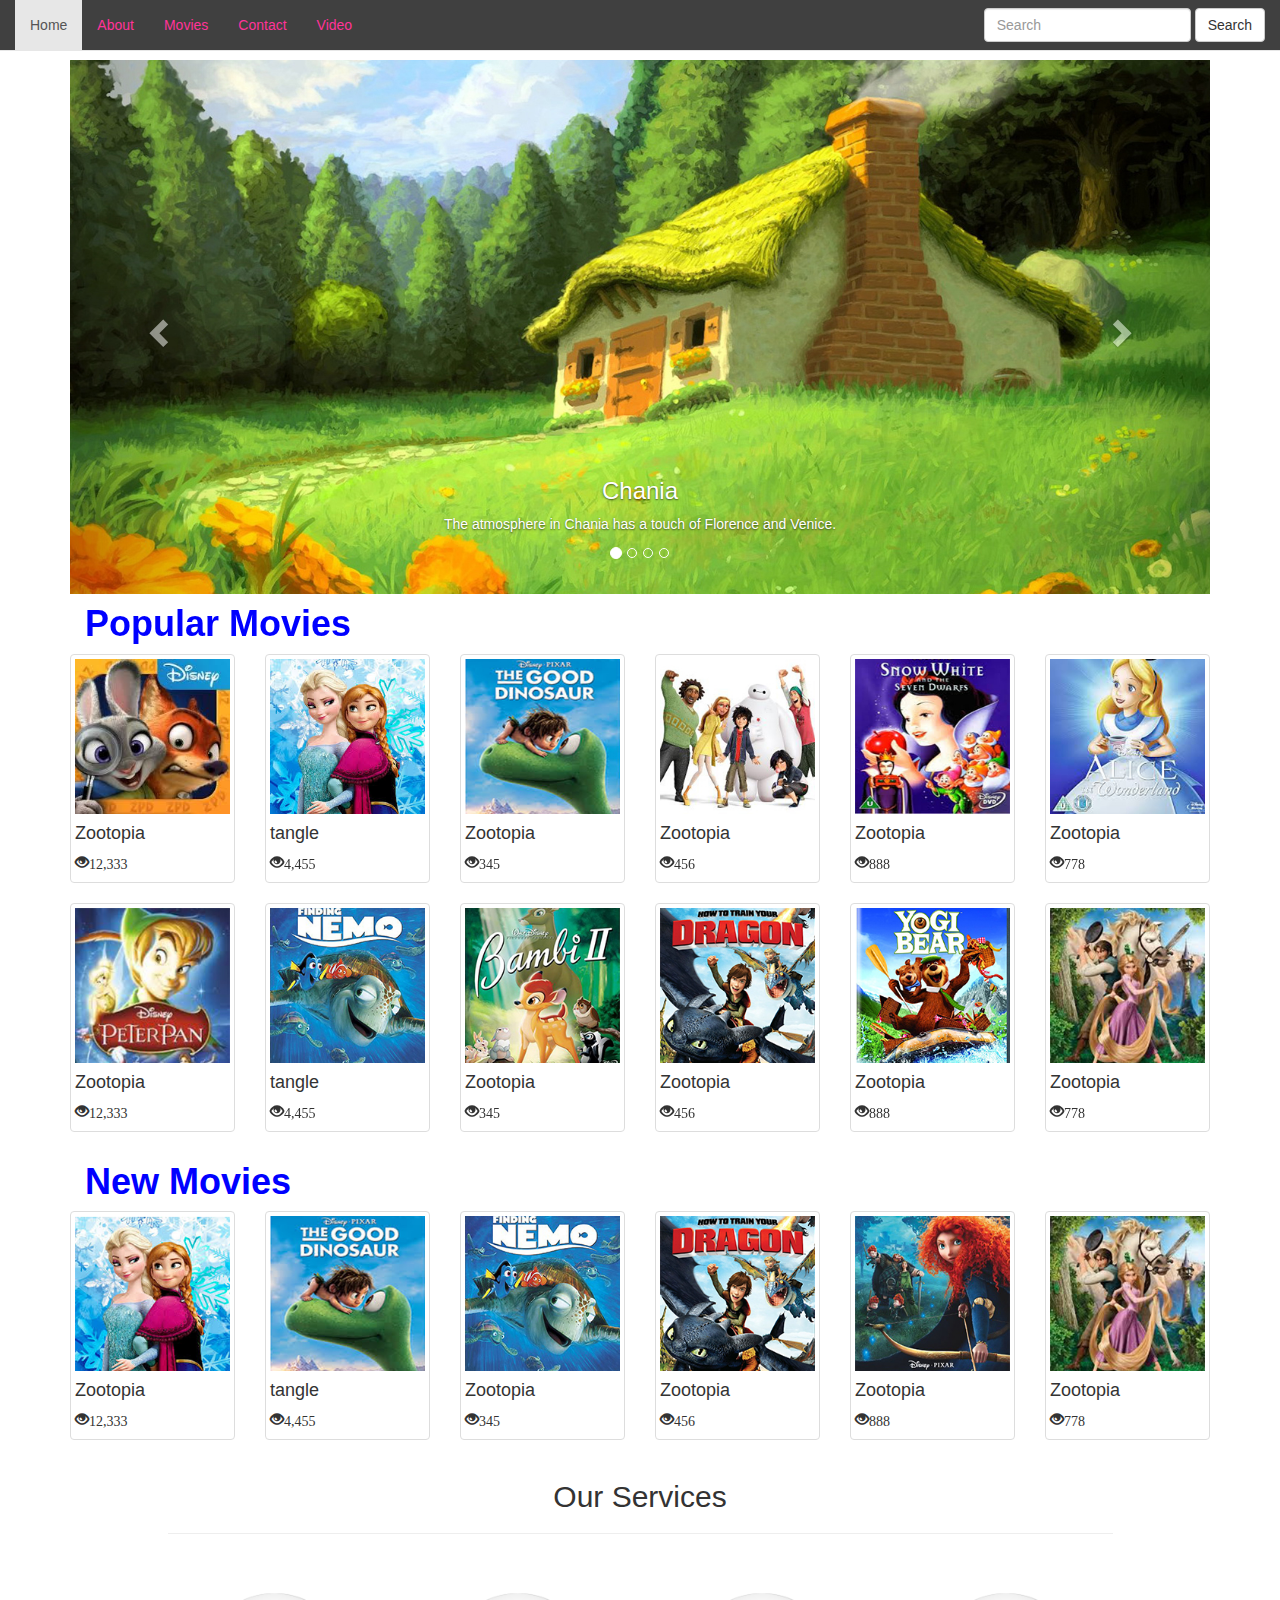
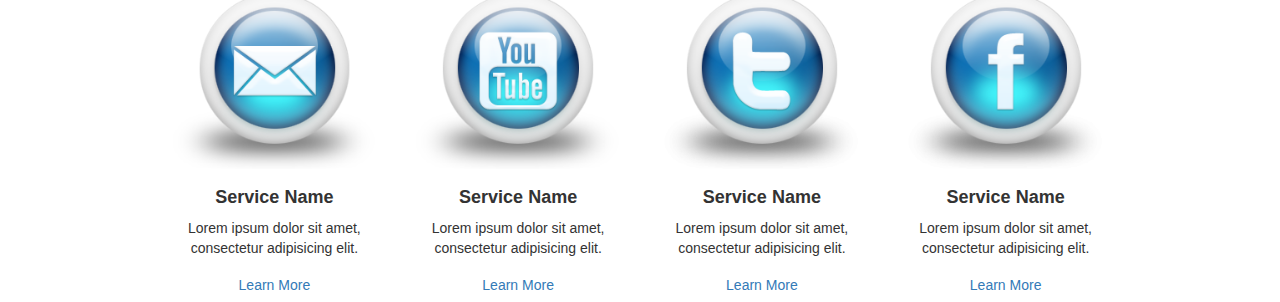
<file: index.html>
<html>
<head>
    <meta charset="utf-8">
    <title>My cartoon</title>
    <meta name="viewport" content="width=device-width, initial-scale=1.0">
    <!-- Bootstrap -->
    <link href="css/bootstrap.min.css" rel="stylesheet">
    <link href="css/custom.css" rel="stylesheet">
    <script src="js/jquery.min.js"></script>
    <script src="js/bootstrap.min.js"></script>	
	
</head>
<body>
<div class="container">
	<!-- row 1: navigation -->
    <div class="row">
	
	
	
	
		<nav class="navbar navbar-default navbar-fixed-top">
		  <div class="container-fluid">
			<!-- Brand and toggle get grouped for better mobile display -->
			<div class="navbar-header">
			  <button type="button" class="navbar-toggle collapsed" data-toggle="collapse" data-target="#bs-example-navbar-collapse-1" aria-expanded="false">
				<span class="sr-only">Toggle navigation</span>
				<span class="glyphicon glyphicon-arrow-down"></span>
			  </button>
			 
			</div>

			<!-- Collect the nav links, forms, and other content for toggling -->
			<div class="collapse navbar-collapse" id="bs-example-navbar-collapse-1">
			  <ul class="nav navbar-nav">
					<li class="active"><a href="index.html">Home</a></li>
					<li><a href="about-us.html">About</a></li>
					<li><a href="movies.html">Movies</a></li>
					<li><a href="contact-us.html">Contact</a></li> 
					<li><a href="video.html">Video</a></li>
				</ul>
					<form class="navbar-form navbar-right" role="search">
						<div class="form-group">
						  <input type="text" class="form-control" placeholder="Search">
						</div>
						<button type="submit" class="btn btn-default">Search</button>
					</form>
			 
			</div><!-- /.navbar-collapse -->
		  </div><!-- /.container-fluid -->
		</nav>

	</div>
   
<!--row 2-->
<div id="myCarousel" class="carousel slide" data-ride="carousel" style="background-color:#80ff00">
  <!-- Indicators -->
  <ol class="carousel-indicators">
    <li data-target="#myCarousel" data-slide-to="0" class="active"></li>
    <li data-target="#myCarousel" data-slide-to="1"></li>
    <li data-target="#myCarousel" data-slide-to="2"></li>
    <li data-target="#myCarousel" data-slide-to="3"></li>
  </ol>

  <!-- Wrapper for slides -->
  <div class="carousel-inner" role="listbox">
    <div class="item active">
      <img src="img/li1.jpg" alt="Chania">
      <div class="carousel-caption">
        <h3>Chania</h3>
        <p>The atmosphere in Chania has a touch of Florence and Venice.</p>
      </div>
    </div>

    <div class="item">
      <img src="img/li2.jpg" alt="Chania">
      <div class="carousel-caption">
        <h3>Chania</h3>
        <p>The atmosphere in Chania has a touch of Florence and Venice.</p>
      </div>
    </div>

    <div class="item">
      <img src="img/li3.jpg" alt="Flower">
      <div class="carousel-caption">
        <h3>Flowers</h3>
        <p>Beatiful flowers in Kolymbari, Crete.</p>
      </div>
    </div>

    <div class="item">
      <img src="img/li4.jpg" alt="Flower">
      <div class="carousel-caption">
        <h3>Flowers</h3>
        <p>Beatiful flowers in Kolymbari, Crete.</p>
      </div>
    </div>
  </div>

  <!-- Left and right controls -->
  <a class="left carousel-control" href="#myCarousel" role="button" data-slide="prev">
    <span class="glyphicon glyphicon-chevron-left" aria-hidden="true"></span>
    <span class="sr-only">Previous</span>
  </a>
  <a class="right carousel-control" href="#myCarousel" role="button" data-slide="next">
    <span class="glyphicon glyphicon-chevron-right" aria-hidden="true"></span>
    <span class="sr-only">Next</span>
  </a>
</div>
<!--row3-->
	<div class="col-md-12 col-xs-24">
	<h4 style="font-family:arial;font-size:36;color:blue"><strong>Popular Movies</strong></h4>
	</div>
<!--row4-->
	<div class="row">
    	 <div class="col-md-2 col-xs-4">
		  <div class="thumbnail">
            <p><img src="img/images.jpg" alt="" class="img-responsive"></p>
            <h4>Zootopia</h4>
            <p class="glyphicon glyphicon-eye-open">12,333</p>
		</div>
		</div>
           
        <div class="col-md-2 col-xs-4">
		<div class="thumbnail">
            <p><img src="img/download (1).jpg" alt="" class="img-responsive"></p>
            <h4>tangle</h4>
            <p class="glyphicon glyphicon-eye-open">4,455</p>
		</div>
		</div>
        <div class="col-md-2 col-xs-4">
		<div class="thumbnail">
            <p><img src="img/p27.jpg" alt="" class="img-responsive"></p>
            <h4>Zootopia</h4>
            <p class="glyphicon glyphicon-eye-open">345</p>
		</div>
		</div>
         <div class="col-md-2 col-xs-4">
		 <div class="thumbnail">
            <p><img src="img/p6.jpg" alt="" class="img-responsive"></p>
            <h4>Zootopia</h4>
            <p class="glyphicon glyphicon-eye-open">456</p>
		</div>
		</div>
		  <div class="col-md-2 col-xs-4">
		  <div class="thumbnail">
            <p><img src="img/p7.jpg" alt="" class="img-responsive"></p>
            <h4>Zootopia</h4>
            <p class="glyphicon glyphicon-eye-open">888</p>
		</div>
		</div>
		 <div class="col-md-2 col-xs-4">
		 <div class="thumbnail">
            <p><img src="img/p10.jpg" alt="" class="img-responsive"></p>
            <h4>Zootopia</h4>
            <p class="glyphicon glyphicon-eye-open">778</p>
		</div>
		</div>		
    </div>
	<!--row5-->
	<div class="row">
    	 <div class="col-md-2 col-xs-4">
		  <div class="thumbnail">
            <p><img src="img/p15.jpg" alt="" class="img-responsive"></p>
            <h4>Zootopia</h4>
            <p class="glyphicon glyphicon-eye-open">12,333</p>
		</div>
		</div>
           
        <div class="col-md-2 col-xs-4">
		<div class="thumbnail">
            <p><img src="img/p17.jpg" alt="" class="img-responsive"></p>
            <h4>tangle</h4>
            <p class="glyphicon glyphicon-eye-open">4,455</p>
		</div>
		</div>
        <div class="col-md-2 col-xs-4">
		<div class="thumbnail">
            <p><img src="img/p9.jpg" alt="" class="img-responsive"></p>
            <h4>Zootopia</h4>
            <p class="glyphicon glyphicon-eye-open">345</p>
		</div>
		</div>
         <div class="col-md-2 col-xs-4">
		 <div class="thumbnail">
            <p><img src="img/p23.jpg" alt="" class="img-responsive"></p>
            <h4>Zootopia</h4>
            <p class="glyphicon glyphicon-eye-open">456</p>
		</div>
		</div>
		  <div class="col-md-2 col-xs-4">
		  <div class="thumbnail">
            <p><img src="img/p22.jpg" alt="" class="img-responsive"></p>
            <h4>Zootopia</h4>
            <p class="glyphicon glyphicon-eye-open">888</p>
		</div>
		</div>
		 <div class="col-md-2 col-xs-4">
		 <div class="thumbnail">
            <p><img src="img/p28.jpg" alt="" class="img-responsive"></p>
            <h4>Zootopia</h4>
            <p class="glyphicon glyphicon-eye-open">778</p>
		</div>
		</div>		
    </div>
	<!--row6-->
	<div class="col-md-12 col-xs-24">
	<h4 style="font-family:arial;font-size:36;color:blue"><strong>New Movies</strong></h4>
	</div>
	<!--row7-->
	<div class="row">
    	 <div class="col-md-2 col-xs-4">
		  <div class="thumbnail">
            <p><img src="img/p26.jpg" alt="" class="img-responsive"></p>
            <h4>Zootopia</h4>
            <p class="glyphicon glyphicon-eye-open">12,333</p>
		</div>
		</div>
           
        <div class="col-md-2 col-xs-4">
		<div class="thumbnail">
            <p><img src="img/p27.jpg" alt="" class="img-responsive"></p>
            <h4>tangle</h4>
            <p class="glyphicon glyphicon-eye-open">4,455</p>
		</div>
		</div>
        <div class="col-md-2 col-xs-4">
		<div class="thumbnail">
            <p><img src="img/p17.jpg" alt="" class="img-responsive"></p>
            <h4>Zootopia</h4>
            <p class="glyphicon glyphicon-eye-open">345</p>
		</div>
		</div>
         <div class="col-md-2 col-xs-4">
		 <div class="thumbnail">
            <p><img src="img/p23.jpg" alt="" class="img-responsive"></p>
            <h4>Zootopia</h4>
            <p class="glyphicon glyphicon-eye-open">456</p>
		</div>
		</div>
		  <div class="col-md-2 col-xs-4">
		  <div class="thumbnail">
            <p><img src="img/p13.jpg" alt="" class="img-responsive"></p>
            <h4>Zootopia</h4>
            <p class="glyphicon glyphicon-eye-open">888</p>
		</div>
		</div>
		 <div class="col-md-2 col-xs-4">
		 <div class="thumbnail">
            <p><img src="img/p28.jpg" alt="" class="img-responsive"></p>
            <h4>Zootopia</h4>
            <p class="glyphicon glyphicon-eye-open">778</p>
		</div>
		</div>		
    </div>
	<!--row8-->
	<div class="row text-center">
                <div class="col-lg-10 col-lg-offset-1">
                    <h2>Our Services</h2>
                    <hr class="small">
                    <div class="row">
                        <div class="col-md-3 col-sm-6">
                            <div class="service-item">
                                <span class="fa-stack fa-4x">
                                <i class="fa fa-circle fa-stack-2x"></i>
                                <i class="fa fa-cloud fa-stack-1x text-primary"></i>
                            </span>
                                <h4>
									<p><img src="img/m11.png" alt="" class="img-responsive"></p>
                                    <strong>Service Name</strong>
                                </h4>
                                <p>Lorem ipsum dolor sit amet, consectetur adipisicing elit.</p>
                                <a href="glyphicon glyphicon-cloud" class="btn btn-light">Learn More</a>
                            </div>
                        </div>
                        <div class="col-md-3 col-sm-6">
                            <div class="service-item">
                                <span class="fa-stack fa-4x">
                                <i class="fa fa-circle fa-stack-2x"></i>
                                <i class="fa fa-compass fa-stack-1x text-primary"></i>
                            </span>
                                <h4>
									<p><img src="img/m10.png" alt="" class="img-responsive"></p>
                                    <strong>Service Name</strong>
                                </h4>
                                <p>Lorem ipsum dolor sit amet, consectetur adipisicing elit.</p>
                                <a href="#" class="btn btn-light">Learn More</a>
                            </div>
                        </div>
                        <div class="col-md-3 col-sm-6">
                            <div class="service-item">
                                <span class="fa-stack fa-4x">
                                <i class="fa fa-circle fa-stack-2x"></i>
                                <i class="fa fa-flask fa-stack-1x text-primary"></i>
                            </span>
                                <h4>
									<p><img src="img/m9.png" alt="" class="img-responsive"></p>
                                    <strong>Service Name</strong>
                                </h4>
                                <p>Lorem ipsum dolor sit amet, consectetur adipisicing elit.</p>
                                <a href="#" class="btn btn-light">Learn More</a>
                            </div>
                        </div>
                        <div class="col-md-3 col-sm-6">
                            <div class="service-item">
                                <span class="fa-stack fa-4x">
                                <i class="fa fa-circle fa-stack-2x"></i>
                                <i class="fa fa-shield fa-stack-1x text-primary"></i>
                            </span>
                                <h4>
									<p><img src="img/m7.png" alt="" class="img-responsive"></p>
                                    <strong>Service Name</strong>
                                </h4>
                                <p>Lorem ipsum dolor sit amet, consectetur adipisicing elit.</p>
                                <a href="#" class="btn btn-light">Learn More</a>
                            </div>
                        </div>
                    </div>
					</div>
					</div>
</file>
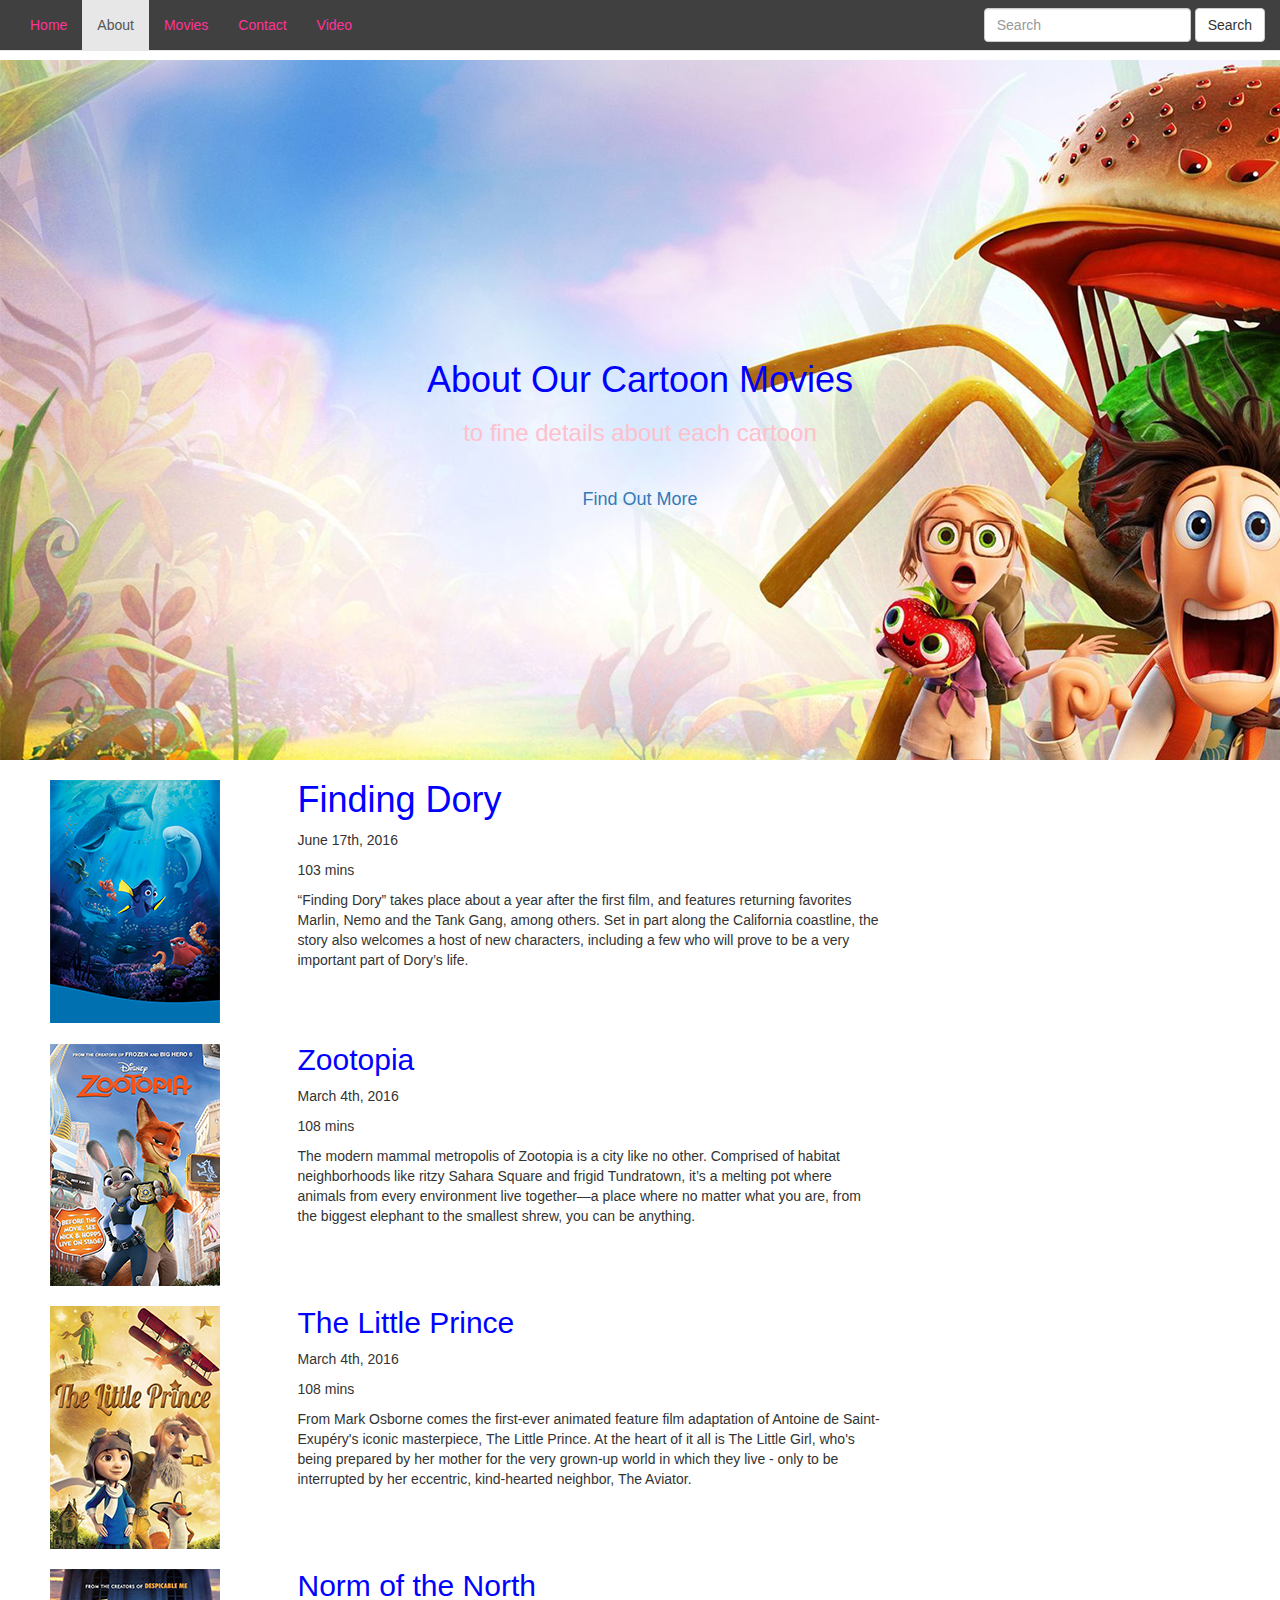
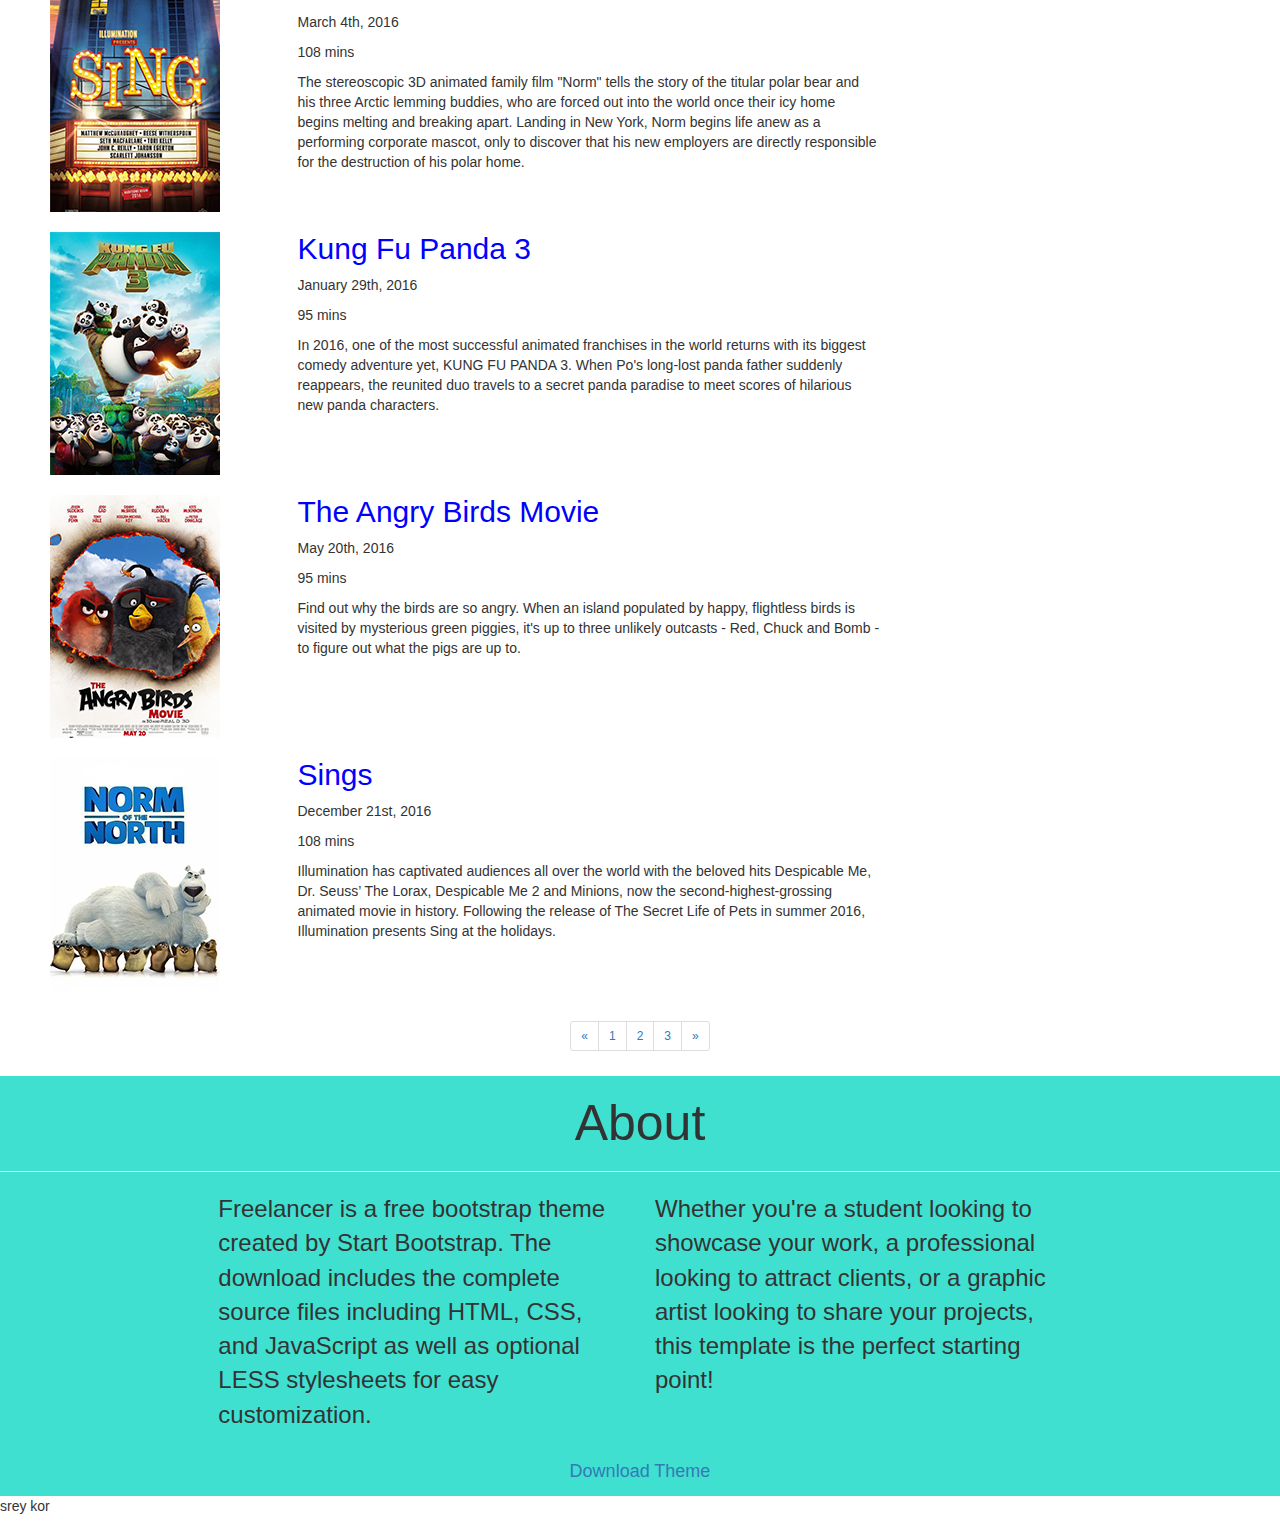
<file: about-us.html>
<!doctype html>
<html>
<head>
    <meta charset="utf-8">
    <title>My cartoon</title>
    <meta name="viewport" content="width=device-width, initial-scale=1.0">
    <!-- Bootstrap -->
    <link href="css/bootstrap.min.css" rel="stylesheet">
    <link href="css/custom.css" rel="stylesheet">
    <script src="js/jquery.min.js"></script>
    <script src="js/bootstrap.min.js"></script>
	
	
</head>
<body>
	<div class="container-fluid">
	<!-- row 1: navigation -->
    <div class="row">
    	
		<nav class="navbar navbar-default navbar-fixed-top">
		  <div class="container-fluid">
			<!-- Brand and toggle get grouped for better mobile display -->
			<div class="navbar-header">
			  <button type="button" class="navbar-toggle collapsed" data-toggle="collapse" data-target="#bs-example-navbar-collapse-1" aria-expanded="false">
				<span class="sr-only">Toggle navigation</span>
				<span class="glyphicon glyphicon-arrow-down"></span>
			  </button>
			 
			</div>

			<!-- Collect the nav links, forms, and other content for toggling -->
			<div class="collapse navbar-collapse" id="bs-example-navbar-collapse-1">
			  <ul class="nav navbar-nav">
					<li><a href="index.html">Home</a></li>
					<li class="active"><a href="about-us.html">About</a></li>
					<li><a href="movies.html">Movies</a></li>
					<li><a href="contact-us.html">Contact</a></li> 
					<li><a href="video.html">Video</a></li>
				</ul>
					<form class="navbar-form navbar-right" role="search">
						<div class="form-group">
						  <input type="text" class="form-control" placeholder="Search">
						</div>
						<button type="submit" class="btn btn-default">Search</button>
					</form>
			 
			</div><!-- /.navbar-collapse -->
		  </div><!-- /.container-fluid -->
		</nav>

	</div>
   
		<!--row1-->
		<div class="row">
			<div class="bg">
				<!-- Header -->
			<div style="text-align:center">
			<br></br>
			<br></br>
			<br></br>
			<br></br>
			<br></br>
			<br></br>
			<br></br>
			<header id="top" class="header">
			<div class="text-vertical-center">
            <h1 style="color:blue">About Our Cartoon Movies</h1>
            <h3 style="color:pink">to fine details about each cartoon</h3>
            <br>
            <a href="#about" class="btn btn-dark btn-lg">Find Out More</a>
			</div>
			
			</div>
        </div>
    </header>
	
			</div>	
			</div>
		<!--row2-->
	<div class="row">
    	 <div class="col-md-3 col-xs-12">
		 <img src="img/d2.jpg" style="padding-left:50px; margin-top:20px" alt="" class="img-responsive">
		 </div>
		 <div class="col-md-9 col-xs-12">
		<h1 style="padding-right:400px; margin-left:-30px;color:blue">Finding Dory</h1>
		<p style="padding-right:400px; margin-left:-30px">June 17th, 2016</p>
		<p style="padding-right:400px; margin-left:-30px">103 mins<p>
		<p style="padding-right:400px; margin-left:-30px">“Finding Dory” takes place about a year after the first film, and features returning favorites Marlin, Nemo and the Tank Gang, among others. Set in part along the California coastline, the story also welcomes a host of new characters, including a few who will prove to be a very important part of Dory’s life.</p>
		</div>
	</div>
	<!--row3-->
	<div class="row">
    	 <div class="col-md-3 col-xs-6">
		 <img src="img/d3.jpg" style="padding-left:50px; margin-top:20px" alt="" class="img-responsive">
		 </div>
		 <div class="col-md-9 col-xs-18">
		<h2 style="padding-right:400px; margin-left:-30px;color:blue">Zootopia</h2>
		<p style="padding-right:400px; margin-left:-30px">March 4th, 2016</p>
		<p style="padding-right:400px; margin-left:-30px">108 mins<p>
		<p style="padding-right:400px; margin-left:-30px">The modern mammal metropolis of Zootopia is a city like no other. Comprised of habitat neighborhoods like ritzy Sahara Square and frigid Tundratown, it’s a melting pot where animals from every environment live together—a place where no matter what you are, from the biggest elephant to the smallest shrew, you can be anything.</p>
		</div>
	</div>
	<!--row4-->
	<div class="row">
    	 <div class="col-md-3 col-xs-6">
		 <img src="img/d7.jpg" style="padding-left:50px; margin-top:20px" alt="" class="img-responsive">
		 </div>
		 <div class="col-md-9 col-xs-18">
		<h2 style="padding-right:400px; margin-left:-30px;color:blue">The Little Prince</h2>
		<p style="padding-right:400px; margin-left:-30px">March 4th, 2016</p>
		<p style="padding-right:400px; margin-left:-30px">108 mins<p>
		<p style="padding-right:400px; margin-left:-30px">From Mark Osborne comes the first-ever animated feature film adaptation of Antoine de Saint-Exupéry's iconic masterpiece, The Little Prince. At the heart of it all is The Little Girl, who's being prepared by her mother for the very grown-up world in which they live - only to be interrupted by her eccentric, kind-hearted neighbor, The Aviator.</p>
		</div>
	</div>
	<!--row5-->
	<div class="row">
    	 <div class="col-md-3 col-xs-6">
		 <img src="img/d6.jpg" style="padding-left:50px; margin-top:20px" alt="" class="img-responsive">
		 </div>
		 <div class="col-md-9 col-xs-18">
		<h2 style="padding-right:400px; margin-left:-30px;color:blue">Norm of the North</h2>
		<p style="padding-right:400px; margin-left:-30px">March 4th, 2016</p>
		<p style="padding-right:400px; margin-left:-30px">108 mins<p>
		<p style="padding-right:400px; margin-left:-30px">The stereoscopic 3D animated family film "Norm" tells the story of the titular polar bear and his three Arctic lemming buddies, who are forced out into the world once their icy home begins melting and breaking apart. Landing in New York, Norm begins life anew as a performing corporate mascot, only to discover that his new employers are directly responsible for the destruction of his polar home.</p>
		</div>
	</div>
	<!--row6-->
	<div class="row">
    	 <div class="col-md-3 col-xs-6">
		 <img src="img/d4.jpg" style="padding-left:50px; margin-top:20px" alt="" class="img-responsive">
		 </div>
		 <div class="col-md-9 col-xs-18">
		<h2 style="padding-right:400px; margin-left:-30px;color:blue">Kung Fu Panda 3</h2>
		<p style="padding-right:400px; margin-left:-30px">January 29th, 2016</p>
		<p style="padding-right:400px; margin-left:-30px">95 mins<p>
		<p style="padding-right:400px; margin-left:-30px">In 2016, one of the most successful animated franchises in the world returns with its biggest comedy adventure yet, KUNG FU PANDA 3. When Po's long-lost panda father suddenly reappears, the reunited duo travels to a secret panda paradise to meet scores of hilarious new panda characters. </p>
		</div>
	</div>
	<!--row7-->
	<div class="row">
    	 <div class="col-md-3 col-xs-6">
		 <img src="img/d5.jpg" style="padding-left:50px; margin-top:20px" alt="" class="img-responsive">
		 </div>
		 <div class="col-md-9 col-xs-18">
		<h2 style="padding-right:400px; margin-left:-30px;color:blue">The Angry Birds Movie</h2>
		<p style="padding-right:400px; margin-left:-30px">May 20th, 2016</p>
		<p style="padding-right:400px; margin-left:-30px">95 mins<p>
		<p style="padding-right:400px; margin-left:-30px">Find out why the birds are so angry. When an island populated by happy, flightless birds is visited by mysterious green piggies, it's up to three unlikely outcasts - Red, Chuck and Bomb - to figure out what the pigs are up to.</p>
		</div>
	</div>
	<!--row8-->
	<div class="row">
    	 <div class="col-md-3 col-xs-6">
		 <img src="img/d8.jpg" style="padding-left:50px; margin-top:20px" alt="" class="img-responsive">
		 </div>
		 <div class="col-md-9 col-xs-18">
		<h2 style="padding-right:400px; margin-left:-30px;color:blue">Sings</h2>
		<p style="padding-right:400px; margin-left:-30px">December 21st, 2016</p>
		<p style="padding-right:400px; margin-left:-30px">108 mins<p>
		<p style="padding-right:400px; margin-left:-30px">Illumination has captivated audiences all over the world with the beloved hits Despicable Me, Dr. Seuss’ The Lorax, Despicable Me 2 and Minions, now the second-highest-grossing animated movie in history.  Following the release of The Secret Life of Pets in summer 2016, Illumination presents Sing at the holidays. </p>
		</div>
	</div>
	<!--row9-->
	<nav style="text-align:center">
  <ul class="pagination pagination-sm">
    <li class="page-item">
      <a class="page-link" href="#" aria-label="Previous">
        <span aria-hidden="true">&laquo;</span>
        <span class="sr-only">Previous</span>
      </a>
    </li>
    <li class="page-item"><a class="page-link" href="#">1</a></li>
    <li class="page-item"><a class="page-link" href="#">2</a></li>
    <li class="page-item"><a class="page-link" href="#">3</a></li>
    <li class="page-item">
      <a class="page-link" href="#" aria-label="Next">
        <span aria-hidden="true">&raquo;</span>
        <span class="sr-only">Next</span>
      </a>
    </li>
  </ul>
</nav>
		<!--row10-->
		<div Style="background-color:#40E0D0">
            <div class="row">
                <div class="col-lg-12 text-center">
                    <h2 style="font-size:50px;">About</h2>
                    <hr class="star-light">
                </div>
            </div>
            <div class="row">
                <div class="col-lg-4 col-lg-offset-2">
                    <p Style="font-size:24px;">Freelancer is a free bootstrap theme created by Start Bootstrap. The download includes the complete source files including HTML, CSS, and JavaScript as well as optional LESS stylesheets for easy customization.</p>
                </div>
                <div class="col-lg-4">
                    <p style="font-size:24px;">Whether you're a student looking to showcase your work, a professional looking to attract clients, or a graphic artist looking to share your projects, this template is the perfect starting point!</p>
                </div>
				<br></br>
				<br></br>
				<br></br>
                <div class="col-lg-8 col-lg-offset-2 text-center">
                    <a href="#" class="btn btn-lg btn-outline">
                        <i class="fa fa-download" style="font-size:24px;"></i> Download Theme
                    </a>
                </div>
            </div>
			</div>
       
		<!--row11-->
		<p>srey kor</p>
</file>
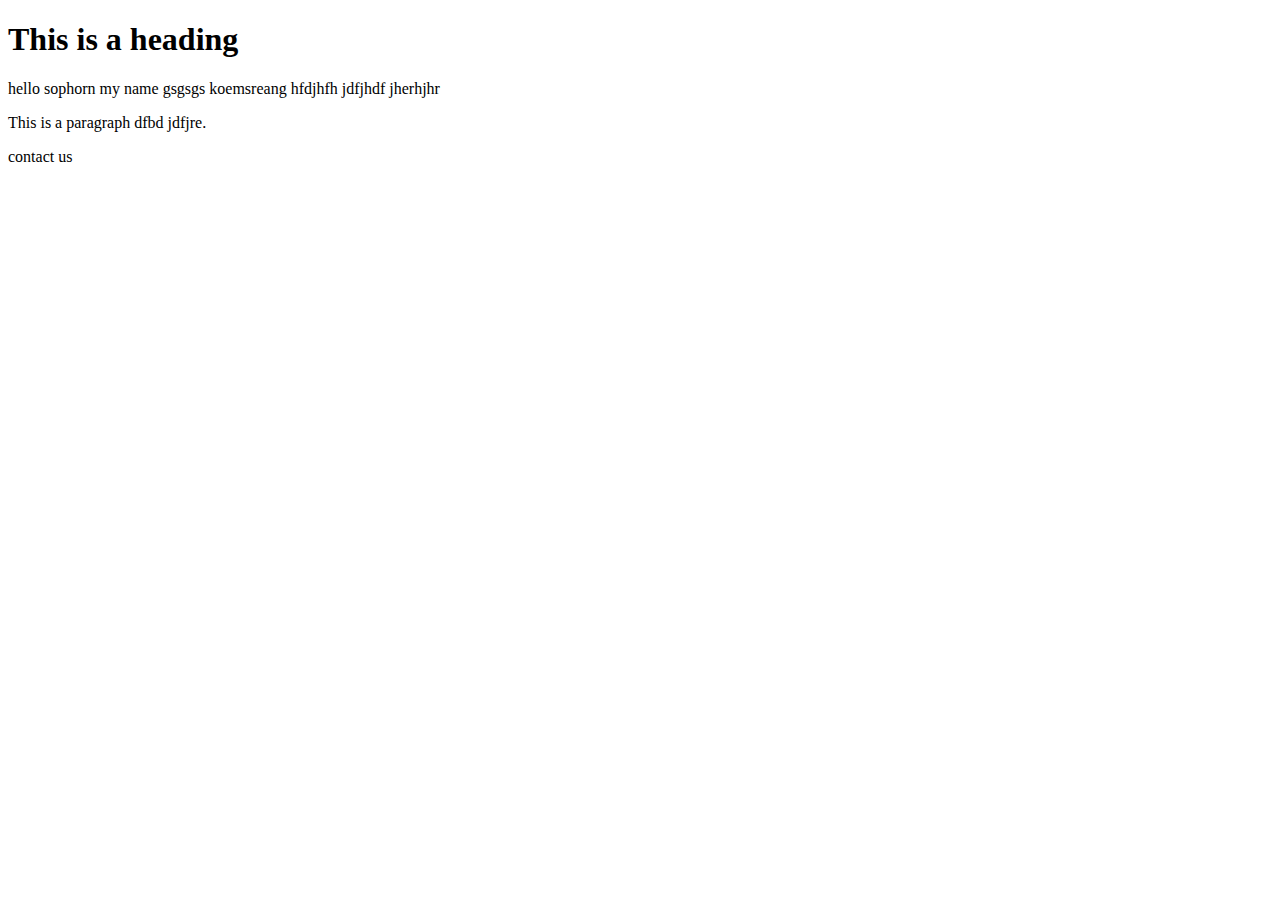
<file: homepage.html>
<!DOCTYPE html>
<html>
<title>Homepage</title>
<body >

<h1>This is a heading</h1>
<p>hello sophorn my name gsgsgs koemsreang hfdjhfh jdfjhdf jherhjhr</p>

<p>This is a paragraph dfbd jdfjre.</p>
<footer>
contact us
</footer>

</body>
</html>
</file>
<file: css/custom.css>
/* custom CSS */
.bg{
	background-image: url("../img/m3.jpg");
    height:700px;
	
}
.li{
	background-image: url("../img/c1.jpg");
	height: 700px;
	background-color:#404040;
	}
.ti{
	background-image: url("../img/b7.jpg");
	height: 700px;
	
	}
.ul{
	color:red;
	}


.navbar-default .navbar-collapse, .navbar-default .navbar-form
{
	background-color:#404040;
	border: none;
	
}
.container-fluid
{
	background-color: #404040;
	border: none;
}
body{
	padding-top: 60px;
}
.navbar-default .navbar-nav>li>a
{
	color:#ff3399;
}
.navbar-default .navbar-nav>li>a:hover
{
	color: white;
}
footer {
  width: 100%;
  height: auto;
  min-width: 960px; }
  @media only screen and (max-width: 960px) {
    footer {
      min-width: 720px; } }

#innerContent .left table {
  width: 100% !important; }

#footerTop-container {
  background: #3d3d3d; }
  #footerTop-container #footerTop {
    width: 960px;
    margin: 0 auto;
    padding: 50px 0 10px; }
    @media only screen and (max-width: 960px) {
      #footerTop-container #footerTop {
        width: 480px;
        padding: 30px 0; } }
    #footerTop-container #footerTop div {
      float: left;
      margin-right: 20px;
      width: 220px; }
      #footerTop-container #footerTop div.last {
        margin-right: 0; }
        #footerTop-container #footerTop div.last .button {
          margin-left: 0; }
      #footerTop-container #footerTop div h3 {
        margin-bottom: 20px;
        font-size: 16px;
        color: #FFF; }
      #footerTop-container #footerTop div ul {
        margin-bottom: 40px; }
      #footerTop-container #footerTop div ul li a {
        font-family: "open-sans", Helvetica, Arial, sans-serif;
        font-size: 12px;
        color: #aaa;
        font-weight: 600;
        line-height: 24px; }
        #footerTop-container #footerTop div ul li a:hover {
          color: #FFF;
          text-decoration: underline; }
      #footerTop-container #footerTop div .social li {
        float: left; }
      #footerTop-container #footerTop div .social li a {
        display: block;
        width: 30px;
        height: 30px;
        text-indent: -999em; }
        #footerTop-container #footerTop div .social li a.fbk {
          background: transparent url('http://www.cartoon-media.eu/files/templates/cartoon/public/assets/img/social/fbk.png') no-repeat -10px bottom; }
        #footerTop-container #footerTop div .social li a.twt {
          background: transparent url('http://www.cartoon-media.eu/files/templates/cartoon/public/assets/img/social/twt.png') no-repeat -10px bottom; }
        #footerTop-container #footerTop div .social li a.vmo {
          background: transparent url('http://www.cartoon-media.eu/files/templates/cartoon/public/assets/img/social/vmo.png') no-repeat -10px bottom; }
        #footerTop-container #footerTop div .social li a.msg {
          background: transparent url('http://www.cartoon-media.eu/files/templates/cartoon/public/assets/img/social/msg.png') no-repeat -10px bottom; }
      #footerTop-container #footerTop div a.button {
        margin-top: 20px; }

#footerBottom-container {
  background: #303030; }
  #footerBottom-container #footerBottom {
    width: 960px;
    margin: 0 auto;
    padding: 30px 0; }
    @media only screen and (max-width: 960px) {
      #footerBottom-container #footerBottom {
        width: auto;
        padding: 30px 20px; } }
    #footerBottom-container #footerBottom p {
      font-family: "open-sans", Helvetica, Arial, sans-serif;
      font-size: 11px;
      color: #b5b5b5;
      font-weight: 400; }
      #footerBottom-container #footerBottom p a {
        color: #b5b5b5; }
        #footerBottom-container #footerBottom p a:hover {
          color: #ec1f5e;
          text-decoration: none; }
        #footerBottom-container #footerBottom p a.dog {
          float: right;
          display: block;
          width: 24px;
          height: 25px;
          margin-top: -5px;
          background: transparent url('http://www.cartoon-media.eu/files/templates/cartoon/public/assets/img/misc/dogstudio.png') no-repeat left top;
          text-indent: -999em; }
</file>
